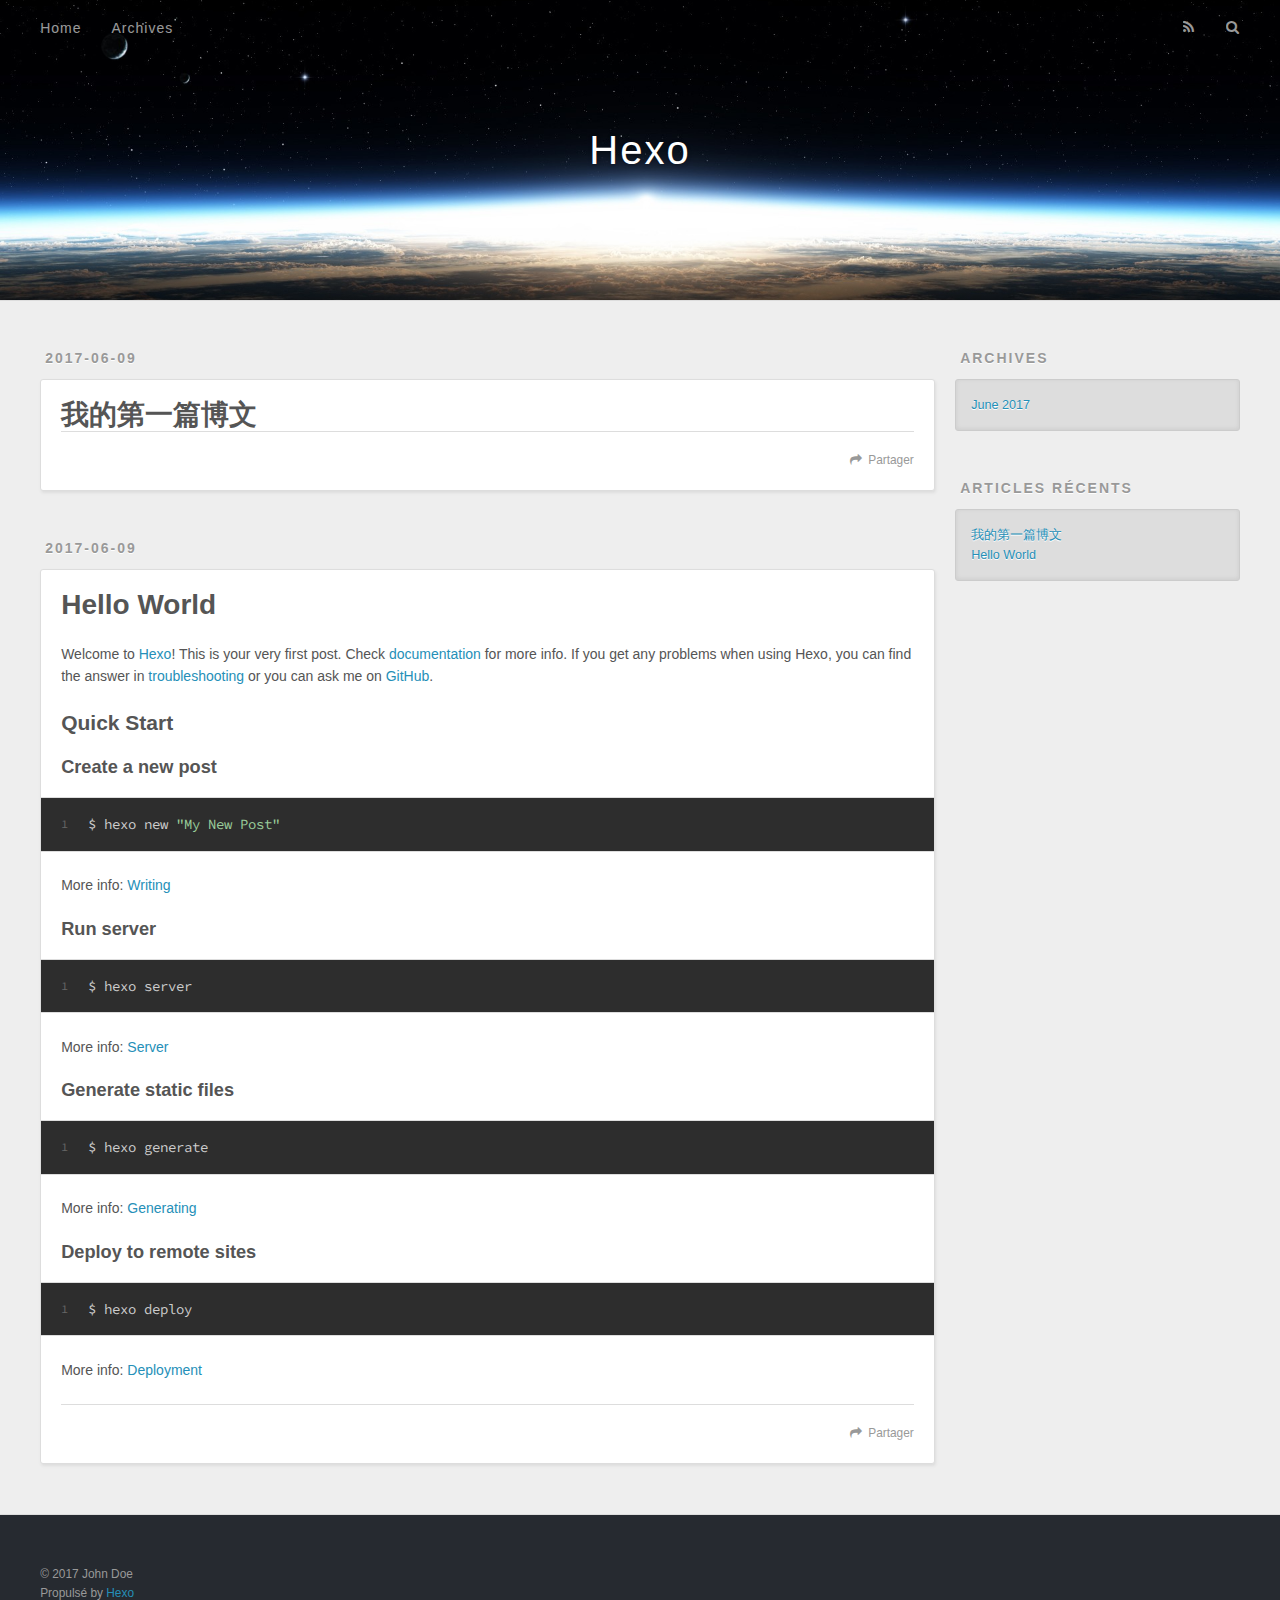
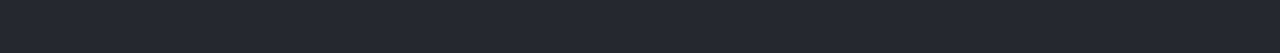
<file: index.html>
<!DOCTYPE html>
<html>
<head>
  <meta charset="utf-8">
  
  <title>Hexo</title>
  <meta name="viewport" content="width=device-width, initial-scale=1, maximum-scale=1">
  <meta property="og:type" content="website">
<meta property="og:title" content="Hexo">
<meta property="og:url" content="http://yoursite.com/index.html">
<meta property="og:site_name" content="Hexo">
<meta name="twitter:card" content="summary">
<meta name="twitter:title" content="Hexo">
  
    <link rel="alternate" href="/atom.xml" title="Hexo" type="application/atom+xml">
  
  
    <link rel="icon" href="/favicon.png">
  
  
    <link href="//fonts.googleapis.com/css?family=Source+Code+Pro" rel="stylesheet" type="text/css">
  
  <link rel="stylesheet" href="/css/style.css">
  

</head>

<body>
  <div id="container">
    <div id="wrap">
      <header id="header">
  <div id="banner"></div>
  <div id="header-outer" class="outer">
    <div id="header-title" class="inner">
      <h1 id="logo-wrap">
        <a href="/" id="logo">Hexo</a>
      </h1>
      
    </div>
    <div id="header-inner" class="inner">
      <nav id="main-nav">
        <a id="main-nav-toggle" class="nav-icon"></a>
        
          <a class="main-nav-link" href="/">Home</a>
        
          <a class="main-nav-link" href="/archives">Archives</a>
        
      </nav>
      <nav id="sub-nav">
        
          <a id="nav-rss-link" class="nav-icon" href="/atom.xml" title="Flux RSS"></a>
        
        <a id="nav-search-btn" class="nav-icon" title="Rechercher"></a>
      </nav>
      <div id="search-form-wrap">
        <form action="//google.com/search" method="get" accept-charset="UTF-8" class="search-form"><input type="search" name="q" class="search-form-input" placeholder="Search"><button type="submit" class="search-form-submit">&#xF002;</button><input type="hidden" name="sitesearch" value="http://yoursite.com"></form>
      </div>
    </div>
  </div>
</header>
      <div class="outer">
        <section id="main">
  
    <article id="post-我的第一篇博文" class="article article-type-post" itemscope itemprop="blogPost">
  <div class="article-meta">
    <a href="/2017/06/09/我的第一篇博文/" class="article-date">
  <time datetime="2017-06-09T06:00:41.000Z" itemprop="datePublished">2017-06-09</time>
</a>
    
  </div>
  <div class="article-inner">
    
    
      <header class="article-header">
        
  
    <h1 itemprop="name">
      <a class="article-title" href="/2017/06/09/我的第一篇博文/">我的第一篇博文</a>
    </h1>
  

      </header>
    
    <div class="article-entry" itemprop="articleBody">
      
        
      
    </div>
    <footer class="article-footer">
      <a data-url="http://yoursite.com/2017/06/09/我的第一篇博文/" data-id="cj3pgcbd90001ncuranbhmmwg" class="article-share-link">Partager</a>
      
      
    </footer>
  </div>
  
</article>


  
    <article id="post-hello-world" class="article article-type-post" itemscope itemprop="blogPost">
  <div class="article-meta">
    <a href="/2017/06/09/hello-world/" class="article-date">
  <time datetime="2017-06-09T05:47:20.164Z" itemprop="datePublished">2017-06-09</time>
</a>
    
  </div>
  <div class="article-inner">
    
    
      <header class="article-header">
        
  
    <h1 itemprop="name">
      <a class="article-title" href="/2017/06/09/hello-world/">Hello World</a>
    </h1>
  

      </header>
    
    <div class="article-entry" itemprop="articleBody">
      
        <p>Welcome to <a href="https://hexo.io/" target="_blank" rel="external">Hexo</a>! This is your very first post. Check <a href="https://hexo.io/docs/" target="_blank" rel="external">documentation</a> for more info. If you get any problems when using Hexo, you can find the answer in <a href="https://hexo.io/docs/troubleshooting.html" target="_blank" rel="external">troubleshooting</a> or you can ask me on <a href="https://github.com/hexojs/hexo/issues" target="_blank" rel="external">GitHub</a>.</p>
<h2 id="Quick-Start"><a href="#Quick-Start" class="headerlink" title="Quick Start"></a>Quick Start</h2><h3 id="Create-a-new-post"><a href="#Create-a-new-post" class="headerlink" title="Create a new post"></a>Create a new post</h3><figure class="highlight bash"><table><tr><td class="gutter"><pre><div class="line">1</div></pre></td><td class="code"><pre><div class="line">$ hexo new <span class="string">"My New Post"</span></div></pre></td></tr></table></figure>
<p>More info: <a href="https://hexo.io/docs/writing.html" target="_blank" rel="external">Writing</a></p>
<h3 id="Run-server"><a href="#Run-server" class="headerlink" title="Run server"></a>Run server</h3><figure class="highlight bash"><table><tr><td class="gutter"><pre><div class="line">1</div></pre></td><td class="code"><pre><div class="line">$ hexo server</div></pre></td></tr></table></figure>
<p>More info: <a href="https://hexo.io/docs/server.html" target="_blank" rel="external">Server</a></p>
<h3 id="Generate-static-files"><a href="#Generate-static-files" class="headerlink" title="Generate static files"></a>Generate static files</h3><figure class="highlight bash"><table><tr><td class="gutter"><pre><div class="line">1</div></pre></td><td class="code"><pre><div class="line">$ hexo generate</div></pre></td></tr></table></figure>
<p>More info: <a href="https://hexo.io/docs/generating.html" target="_blank" rel="external">Generating</a></p>
<h3 id="Deploy-to-remote-sites"><a href="#Deploy-to-remote-sites" class="headerlink" title="Deploy to remote sites"></a>Deploy to remote sites</h3><figure class="highlight bash"><table><tr><td class="gutter"><pre><div class="line">1</div></pre></td><td class="code"><pre><div class="line">$ hexo deploy</div></pre></td></tr></table></figure>
<p>More info: <a href="https://hexo.io/docs/deployment.html" target="_blank" rel="external">Deployment</a></p>

      
    </div>
    <footer class="article-footer">
      <a data-url="http://yoursite.com/2017/06/09/hello-world/" data-id="cj3pgcbd20000ncurp0q8mxza" class="article-share-link">Partager</a>
      
      
    </footer>
  </div>
  
</article>


  

</section>
        
          <aside id="sidebar">
  
    

  
    

  
    
  
    
  <div class="widget-wrap">
    <h3 class="widget-title">Archives</h3>
    <div class="widget">
      <ul class="archive-list"><li class="archive-list-item"><a class="archive-list-link" href="/archives/2017/06/">June 2017</a></li></ul>
    </div>
  </div>


  
    
  <div class="widget-wrap">
    <h3 class="widget-title">Articles récents</h3>
    <div class="widget">
      <ul>
        
          <li>
            <a href="/2017/06/09/我的第一篇博文/">我的第一篇博文</a>
          </li>
        
          <li>
            <a href="/2017/06/09/hello-world/">Hello World</a>
          </li>
        
      </ul>
    </div>
  </div>

  
</aside>
        
      </div>
      <footer id="footer">
  
  <div class="outer">
    <div id="footer-info" class="inner">
      &copy; 2017 John Doe<br>
      Propulsé by <a href="http://hexo.io/" target="_blank">Hexo</a>
    </div>
  </div>
</footer>
    </div>
    <nav id="mobile-nav">
  
    <a href="/" class="mobile-nav-link">Home</a>
  
    <a href="/archives" class="mobile-nav-link">Archives</a>
  
</nav>
    

<script src="//ajax.googleapis.com/ajax/libs/jquery/2.0.3/jquery.min.js"></script>


  <link rel="stylesheet" href="/fancybox/jquery.fancybox.css">
  <script src="/fancybox/jquery.fancybox.pack.js"></script>


<script src="/js/script.js"></script>

  </div>
</body>
</html>
</file>
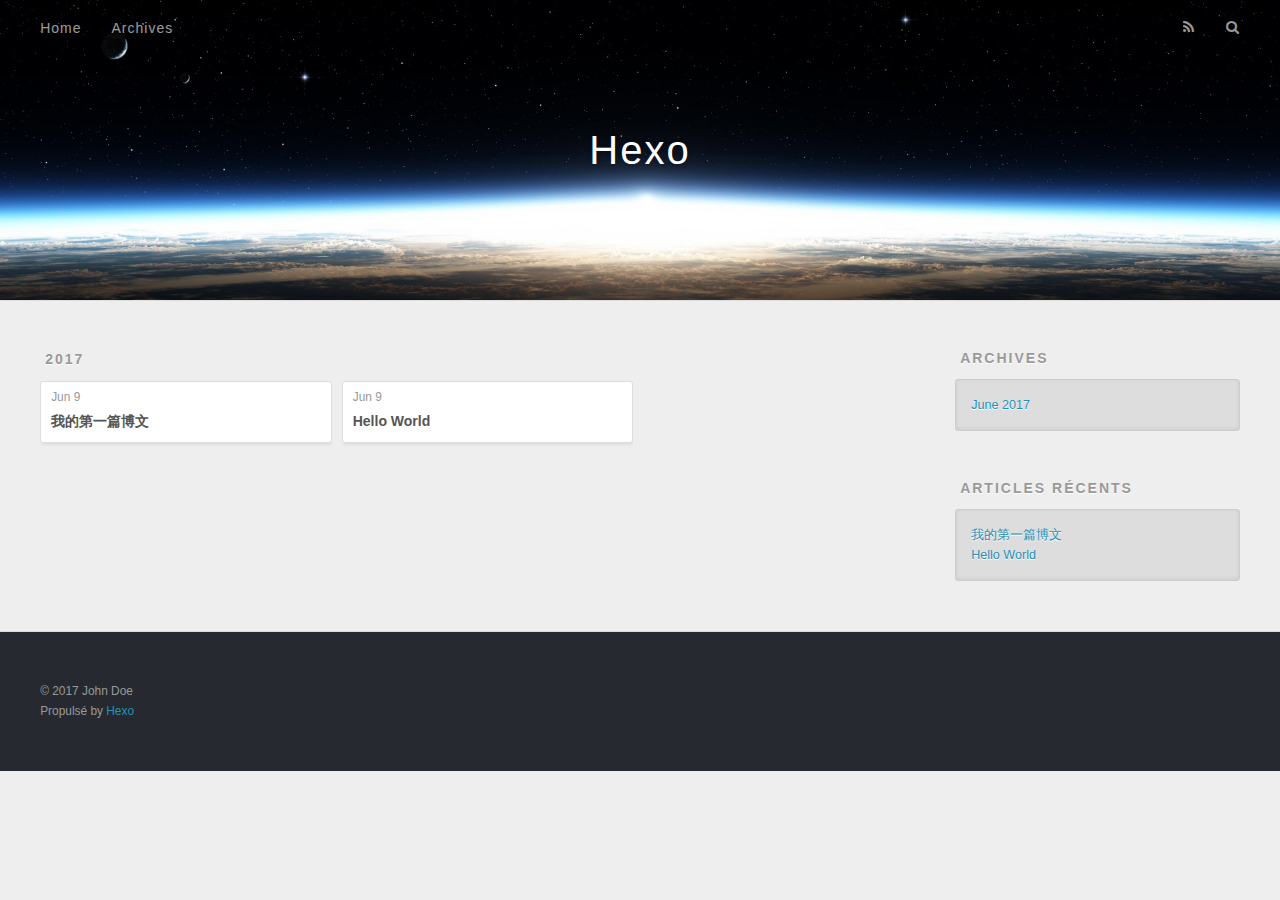
<file: archives/index.html>
<!DOCTYPE html>
<html>
<head>
  <meta charset="utf-8">
  
  <title>Archives | Hexo</title>
  <meta name="viewport" content="width=device-width, initial-scale=1, maximum-scale=1">
  <meta property="og:type" content="website">
<meta property="og:title" content="Hexo">
<meta property="og:url" content="http://yoursite.com/archives/index.html">
<meta property="og:site_name" content="Hexo">
<meta name="twitter:card" content="summary">
<meta name="twitter:title" content="Hexo">
  
    <link rel="alternate" href="/atom.xml" title="Hexo" type="application/atom+xml">
  
  
    <link rel="icon" href="/favicon.png">
  
  
    <link href="//fonts.googleapis.com/css?family=Source+Code+Pro" rel="stylesheet" type="text/css">
  
  <link rel="stylesheet" href="/css/style.css">
  

</head>

<body>
  <div id="container">
    <div id="wrap">
      <header id="header">
  <div id="banner"></div>
  <div id="header-outer" class="outer">
    <div id="header-title" class="inner">
      <h1 id="logo-wrap">
        <a href="/" id="logo">Hexo</a>
      </h1>
      
    </div>
    <div id="header-inner" class="inner">
      <nav id="main-nav">
        <a id="main-nav-toggle" class="nav-icon"></a>
        
          <a class="main-nav-link" href="/">Home</a>
        
          <a class="main-nav-link" href="/archives">Archives</a>
        
      </nav>
      <nav id="sub-nav">
        
          <a id="nav-rss-link" class="nav-icon" href="/atom.xml" title="Flux RSS"></a>
        
        <a id="nav-search-btn" class="nav-icon" title="Rechercher"></a>
      </nav>
      <div id="search-form-wrap">
        <form action="//google.com/search" method="get" accept-charset="UTF-8" class="search-form"><input type="search" name="q" class="search-form-input" placeholder="Search"><button type="submit" class="search-form-submit">&#xF002;</button><input type="hidden" name="sitesearch" value="http://yoursite.com"></form>
      </div>
    </div>
  </div>
</header>
      <div class="outer">
        <section id="main">
  
  
    
    
      
      
      <section class="archives-wrap">
        <div class="archive-year-wrap">
          <a href="/archives/2017" class="archive-year">2017</a>
        </div>
        <div class="archives">
    
    <article class="archive-article archive-type-post">
  <div class="archive-article-inner">
    <header class="archive-article-header">
      <a href="/2017/06/09/我的第一篇博文/" class="archive-article-date">
  <time datetime="2017-06-09T06:00:41.000Z" itemprop="datePublished">Jun 9</time>
</a>
      
  
    <h1 itemprop="name">
      <a class="archive-article-title" href="/2017/06/09/我的第一篇博文/">我的第一篇博文</a>
    </h1>
  

    </header>
  </div>
</article>
  
    
    
    <article class="archive-article archive-type-post">
  <div class="archive-article-inner">
    <header class="archive-article-header">
      <a href="/2017/06/09/hello-world/" class="archive-article-date">
  <time datetime="2017-06-09T05:47:20.164Z" itemprop="datePublished">Jun 9</time>
</a>
      
  
    <h1 itemprop="name">
      <a class="archive-article-title" href="/2017/06/09/hello-world/">Hello World</a>
    </h1>
  

    </header>
  </div>
</article>
  
  
    </div></section>
  

</section>
        
          <aside id="sidebar">
  
    

  
    

  
    
  
    
  <div class="widget-wrap">
    <h3 class="widget-title">Archives</h3>
    <div class="widget">
      <ul class="archive-list"><li class="archive-list-item"><a class="archive-list-link" href="/archives/2017/06/">June 2017</a></li></ul>
    </div>
  </div>


  
    
  <div class="widget-wrap">
    <h3 class="widget-title">Articles récents</h3>
    <div class="widget">
      <ul>
        
          <li>
            <a href="/2017/06/09/我的第一篇博文/">我的第一篇博文</a>
          </li>
        
          <li>
            <a href="/2017/06/09/hello-world/">Hello World</a>
          </li>
        
      </ul>
    </div>
  </div>

  
</aside>
        
      </div>
      <footer id="footer">
  
  <div class="outer">
    <div id="footer-info" class="inner">
      &copy; 2017 John Doe<br>
      Propulsé by <a href="http://hexo.io/" target="_blank">Hexo</a>
    </div>
  </div>
</footer>
    </div>
    <nav id="mobile-nav">
  
    <a href="/" class="mobile-nav-link">Home</a>
  
    <a href="/archives" class="mobile-nav-link">Archives</a>
  
</nav>
    

<script src="//ajax.googleapis.com/ajax/libs/jquery/2.0.3/jquery.min.js"></script>


  <link rel="stylesheet" href="/fancybox/jquery.fancybox.css">
  <script src="/fancybox/jquery.fancybox.pack.js"></script>


<script src="/js/script.js"></script>

  </div>
</body>
</html>
</file>
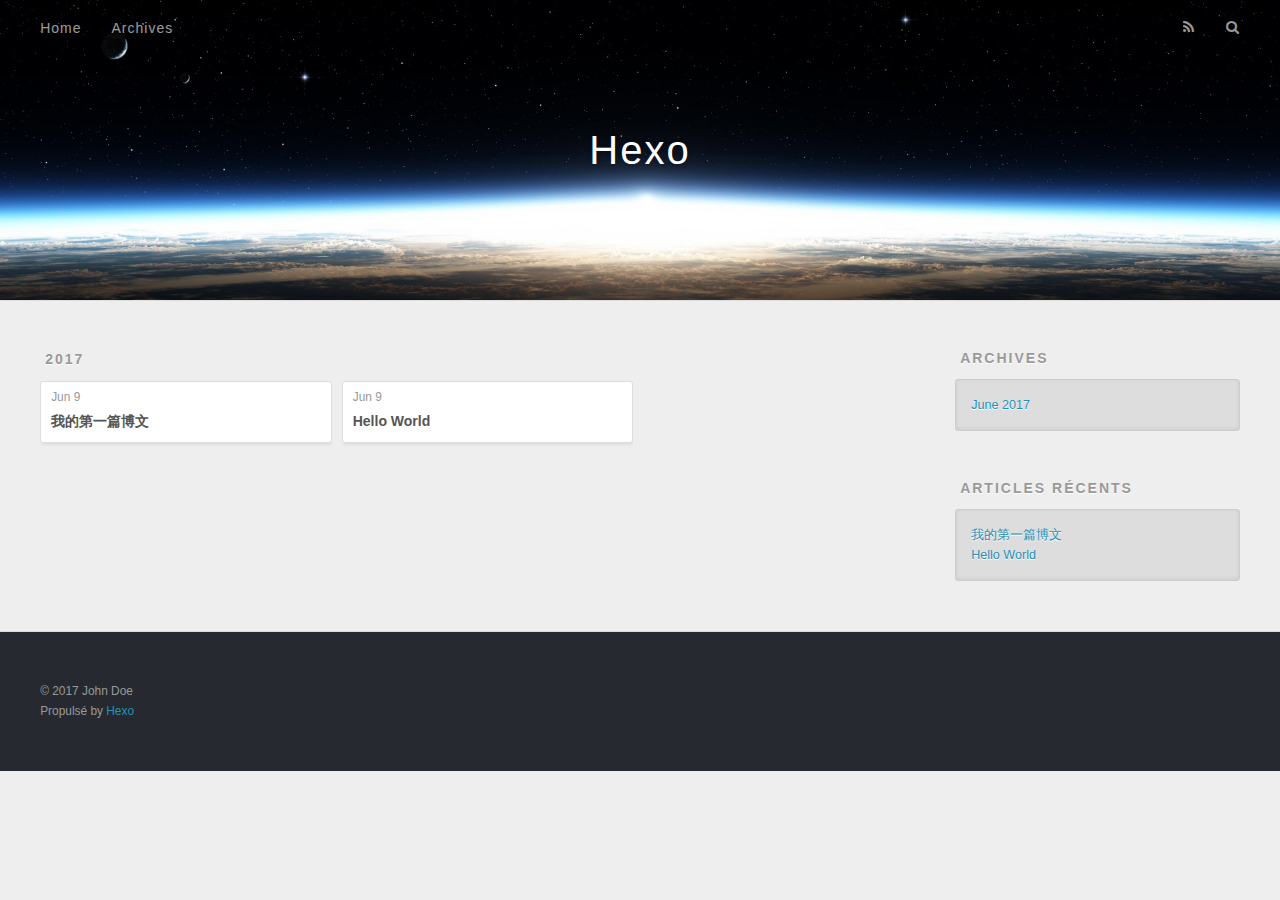
<file: archives/2017/index.html>
<!DOCTYPE html>
<html>
<head>
  <meta charset="utf-8">
  
  <title>Archives: 2017 | Hexo</title>
  <meta name="viewport" content="width=device-width, initial-scale=1, maximum-scale=1">
  <meta property="og:type" content="website">
<meta property="og:title" content="Hexo">
<meta property="og:url" content="http://yoursite.com/archives/2017/index.html">
<meta property="og:site_name" content="Hexo">
<meta name="twitter:card" content="summary">
<meta name="twitter:title" content="Hexo">
  
    <link rel="alternate" href="/atom.xml" title="Hexo" type="application/atom+xml">
  
  
    <link rel="icon" href="/favicon.png">
  
  
    <link href="//fonts.googleapis.com/css?family=Source+Code+Pro" rel="stylesheet" type="text/css">
  
  <link rel="stylesheet" href="/css/style.css">
  

</head>

<body>
  <div id="container">
    <div id="wrap">
      <header id="header">
  <div id="banner"></div>
  <div id="header-outer" class="outer">
    <div id="header-title" class="inner">
      <h1 id="logo-wrap">
        <a href="/" id="logo">Hexo</a>
      </h1>
      
    </div>
    <div id="header-inner" class="inner">
      <nav id="main-nav">
        <a id="main-nav-toggle" class="nav-icon"></a>
        
          <a class="main-nav-link" href="/">Home</a>
        
          <a class="main-nav-link" href="/archives">Archives</a>
        
      </nav>
      <nav id="sub-nav">
        
          <a id="nav-rss-link" class="nav-icon" href="/atom.xml" title="Flux RSS"></a>
        
        <a id="nav-search-btn" class="nav-icon" title="Rechercher"></a>
      </nav>
      <div id="search-form-wrap">
        <form action="//google.com/search" method="get" accept-charset="UTF-8" class="search-form"><input type="search" name="q" class="search-form-input" placeholder="Search"><button type="submit" class="search-form-submit">&#xF002;</button><input type="hidden" name="sitesearch" value="http://yoursite.com"></form>
      </div>
    </div>
  </div>
</header>
      <div class="outer">
        <section id="main">
  
  
    
    
      
      
      <section class="archives-wrap">
        <div class="archive-year-wrap">
          <a href="/archives/2017" class="archive-year">2017</a>
        </div>
        <div class="archives">
    
    <article class="archive-article archive-type-post">
  <div class="archive-article-inner">
    <header class="archive-article-header">
      <a href="/2017/06/09/我的第一篇博文/" class="archive-article-date">
  <time datetime="2017-06-09T06:00:41.000Z" itemprop="datePublished">Jun 9</time>
</a>
      
  
    <h1 itemprop="name">
      <a class="archive-article-title" href="/2017/06/09/我的第一篇博文/">我的第一篇博文</a>
    </h1>
  

    </header>
  </div>
</article>
  
    
    
    <article class="archive-article archive-type-post">
  <div class="archive-article-inner">
    <header class="archive-article-header">
      <a href="/2017/06/09/hello-world/" class="archive-article-date">
  <time datetime="2017-06-09T05:47:20.164Z" itemprop="datePublished">Jun 9</time>
</a>
      
  
    <h1 itemprop="name">
      <a class="archive-article-title" href="/2017/06/09/hello-world/">Hello World</a>
    </h1>
  

    </header>
  </div>
</article>
  
  
    </div></section>
  

</section>
        
          <aside id="sidebar">
  
    

  
    

  
    
  
    
  <div class="widget-wrap">
    <h3 class="widget-title">Archives</h3>
    <div class="widget">
      <ul class="archive-list"><li class="archive-list-item"><a class="archive-list-link" href="/archives/2017/06/">June 2017</a></li></ul>
    </div>
  </div>


  
    
  <div class="widget-wrap">
    <h3 class="widget-title">Articles récents</h3>
    <div class="widget">
      <ul>
        
          <li>
            <a href="/2017/06/09/我的第一篇博文/">我的第一篇博文</a>
          </li>
        
          <li>
            <a href="/2017/06/09/hello-world/">Hello World</a>
          </li>
        
      </ul>
    </div>
  </div>

  
</aside>
        
      </div>
      <footer id="footer">
  
  <div class="outer">
    <div id="footer-info" class="inner">
      &copy; 2017 John Doe<br>
      Propulsé by <a href="http://hexo.io/" target="_blank">Hexo</a>
    </div>
  </div>
</footer>
    </div>
    <nav id="mobile-nav">
  
    <a href="/" class="mobile-nav-link">Home</a>
  
    <a href="/archives" class="mobile-nav-link">Archives</a>
  
</nav>
    

<script src="//ajax.googleapis.com/ajax/libs/jquery/2.0.3/jquery.min.js"></script>


  <link rel="stylesheet" href="/fancybox/jquery.fancybox.css">
  <script src="/fancybox/jquery.fancybox.pack.js"></script>


<script src="/js/script.js"></script>

  </div>
</body>
</html>
</file>
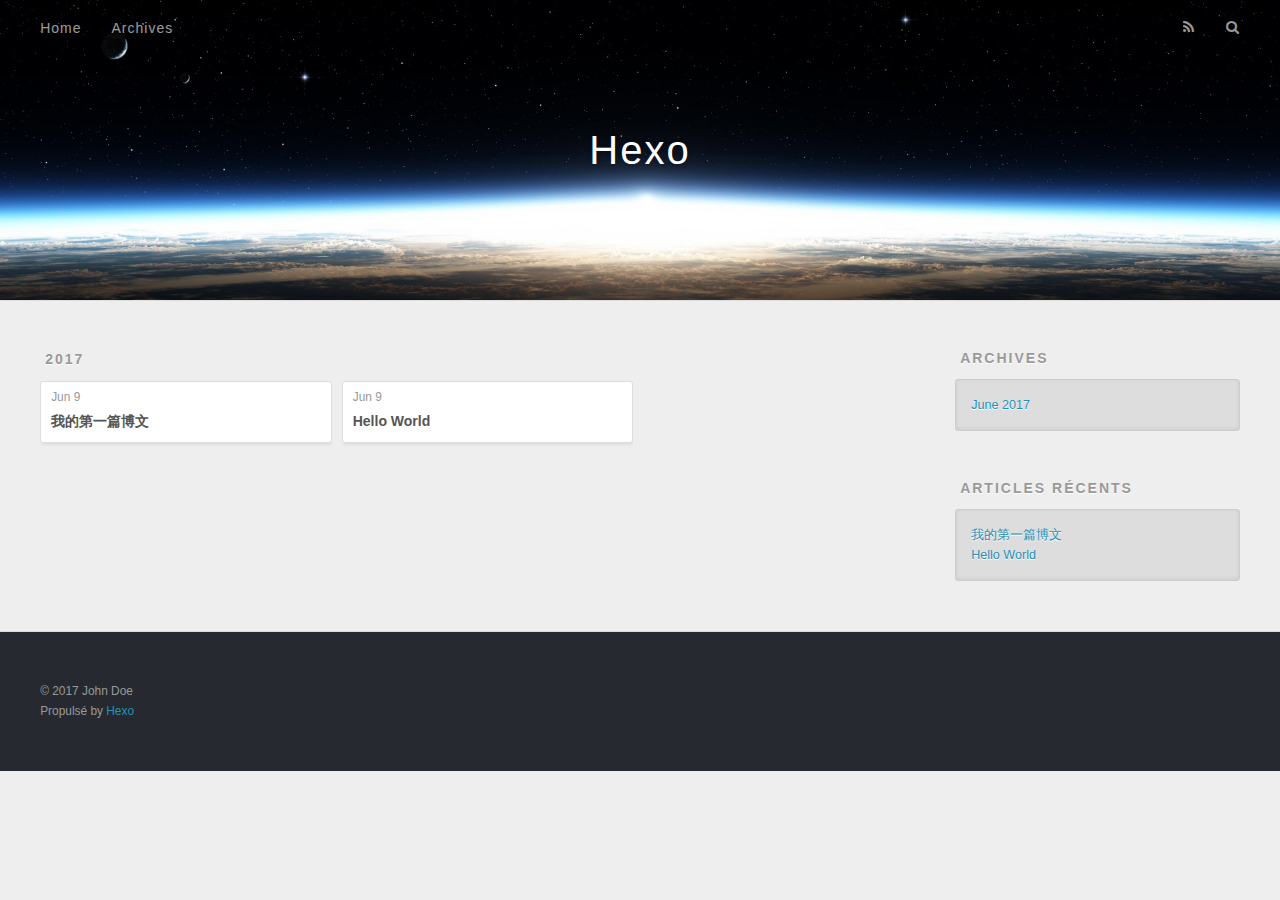
<file: archives/2017/06/index.html>
<!DOCTYPE html>
<html>
<head>
  <meta charset="utf-8">
  
  <title>Archives: 2017/6 | Hexo</title>
  <meta name="viewport" content="width=device-width, initial-scale=1, maximum-scale=1">
  <meta property="og:type" content="website">
<meta property="og:title" content="Hexo">
<meta property="og:url" content="http://yoursite.com/archives/2017/06/index.html">
<meta property="og:site_name" content="Hexo">
<meta name="twitter:card" content="summary">
<meta name="twitter:title" content="Hexo">
  
    <link rel="alternate" href="/atom.xml" title="Hexo" type="application/atom+xml">
  
  
    <link rel="icon" href="/favicon.png">
  
  
    <link href="//fonts.googleapis.com/css?family=Source+Code+Pro" rel="stylesheet" type="text/css">
  
  <link rel="stylesheet" href="/css/style.css">
  

</head>

<body>
  <div id="container">
    <div id="wrap">
      <header id="header">
  <div id="banner"></div>
  <div id="header-outer" class="outer">
    <div id="header-title" class="inner">
      <h1 id="logo-wrap">
        <a href="/" id="logo">Hexo</a>
      </h1>
      
    </div>
    <div id="header-inner" class="inner">
      <nav id="main-nav">
        <a id="main-nav-toggle" class="nav-icon"></a>
        
          <a class="main-nav-link" href="/">Home</a>
        
          <a class="main-nav-link" href="/archives">Archives</a>
        
      </nav>
      <nav id="sub-nav">
        
          <a id="nav-rss-link" class="nav-icon" href="/atom.xml" title="Flux RSS"></a>
        
        <a id="nav-search-btn" class="nav-icon" title="Rechercher"></a>
      </nav>
      <div id="search-form-wrap">
        <form action="//google.com/search" method="get" accept-charset="UTF-8" class="search-form"><input type="search" name="q" class="search-form-input" placeholder="Search"><button type="submit" class="search-form-submit">&#xF002;</button><input type="hidden" name="sitesearch" value="http://yoursite.com"></form>
      </div>
    </div>
  </div>
</header>
      <div class="outer">
        <section id="main">
  
  
    
    
      
      
      <section class="archives-wrap">
        <div class="archive-year-wrap">
          <a href="/archives/2017" class="archive-year">2017</a>
        </div>
        <div class="archives">
    
    <article class="archive-article archive-type-post">
  <div class="archive-article-inner">
    <header class="archive-article-header">
      <a href="/2017/06/09/我的第一篇博文/" class="archive-article-date">
  <time datetime="2017-06-09T06:00:41.000Z" itemprop="datePublished">Jun 9</time>
</a>
      
  
    <h1 itemprop="name">
      <a class="archive-article-title" href="/2017/06/09/我的第一篇博文/">我的第一篇博文</a>
    </h1>
  

    </header>
  </div>
</article>
  
    
    
    <article class="archive-article archive-type-post">
  <div class="archive-article-inner">
    <header class="archive-article-header">
      <a href="/2017/06/09/hello-world/" class="archive-article-date">
  <time datetime="2017-06-09T05:47:20.164Z" itemprop="datePublished">Jun 9</time>
</a>
      
  
    <h1 itemprop="name">
      <a class="archive-article-title" href="/2017/06/09/hello-world/">Hello World</a>
    </h1>
  

    </header>
  </div>
</article>
  
  
    </div></section>
  

</section>
        
          <aside id="sidebar">
  
    

  
    

  
    
  
    
  <div class="widget-wrap">
    <h3 class="widget-title">Archives</h3>
    <div class="widget">
      <ul class="archive-list"><li class="archive-list-item"><a class="archive-list-link" href="/archives/2017/06/">June 2017</a></li></ul>
    </div>
  </div>


  
    
  <div class="widget-wrap">
    <h3 class="widget-title">Articles récents</h3>
    <div class="widget">
      <ul>
        
          <li>
            <a href="/2017/06/09/我的第一篇博文/">我的第一篇博文</a>
          </li>
        
          <li>
            <a href="/2017/06/09/hello-world/">Hello World</a>
          </li>
        
      </ul>
    </div>
  </div>

  
</aside>
        
      </div>
      <footer id="footer">
  
  <div class="outer">
    <div id="footer-info" class="inner">
      &copy; 2017 John Doe<br>
      Propulsé by <a href="http://hexo.io/" target="_blank">Hexo</a>
    </div>
  </div>
</footer>
    </div>
    <nav id="mobile-nav">
  
    <a href="/" class="mobile-nav-link">Home</a>
  
    <a href="/archives" class="mobile-nav-link">Archives</a>
  
</nav>
    

<script src="//ajax.googleapis.com/ajax/libs/jquery/2.0.3/jquery.min.js"></script>


  <link rel="stylesheet" href="/fancybox/jquery.fancybox.css">
  <script src="/fancybox/jquery.fancybox.pack.js"></script>


<script src="/js/script.js"></script>

  </div>
</body>
</html>
</file>
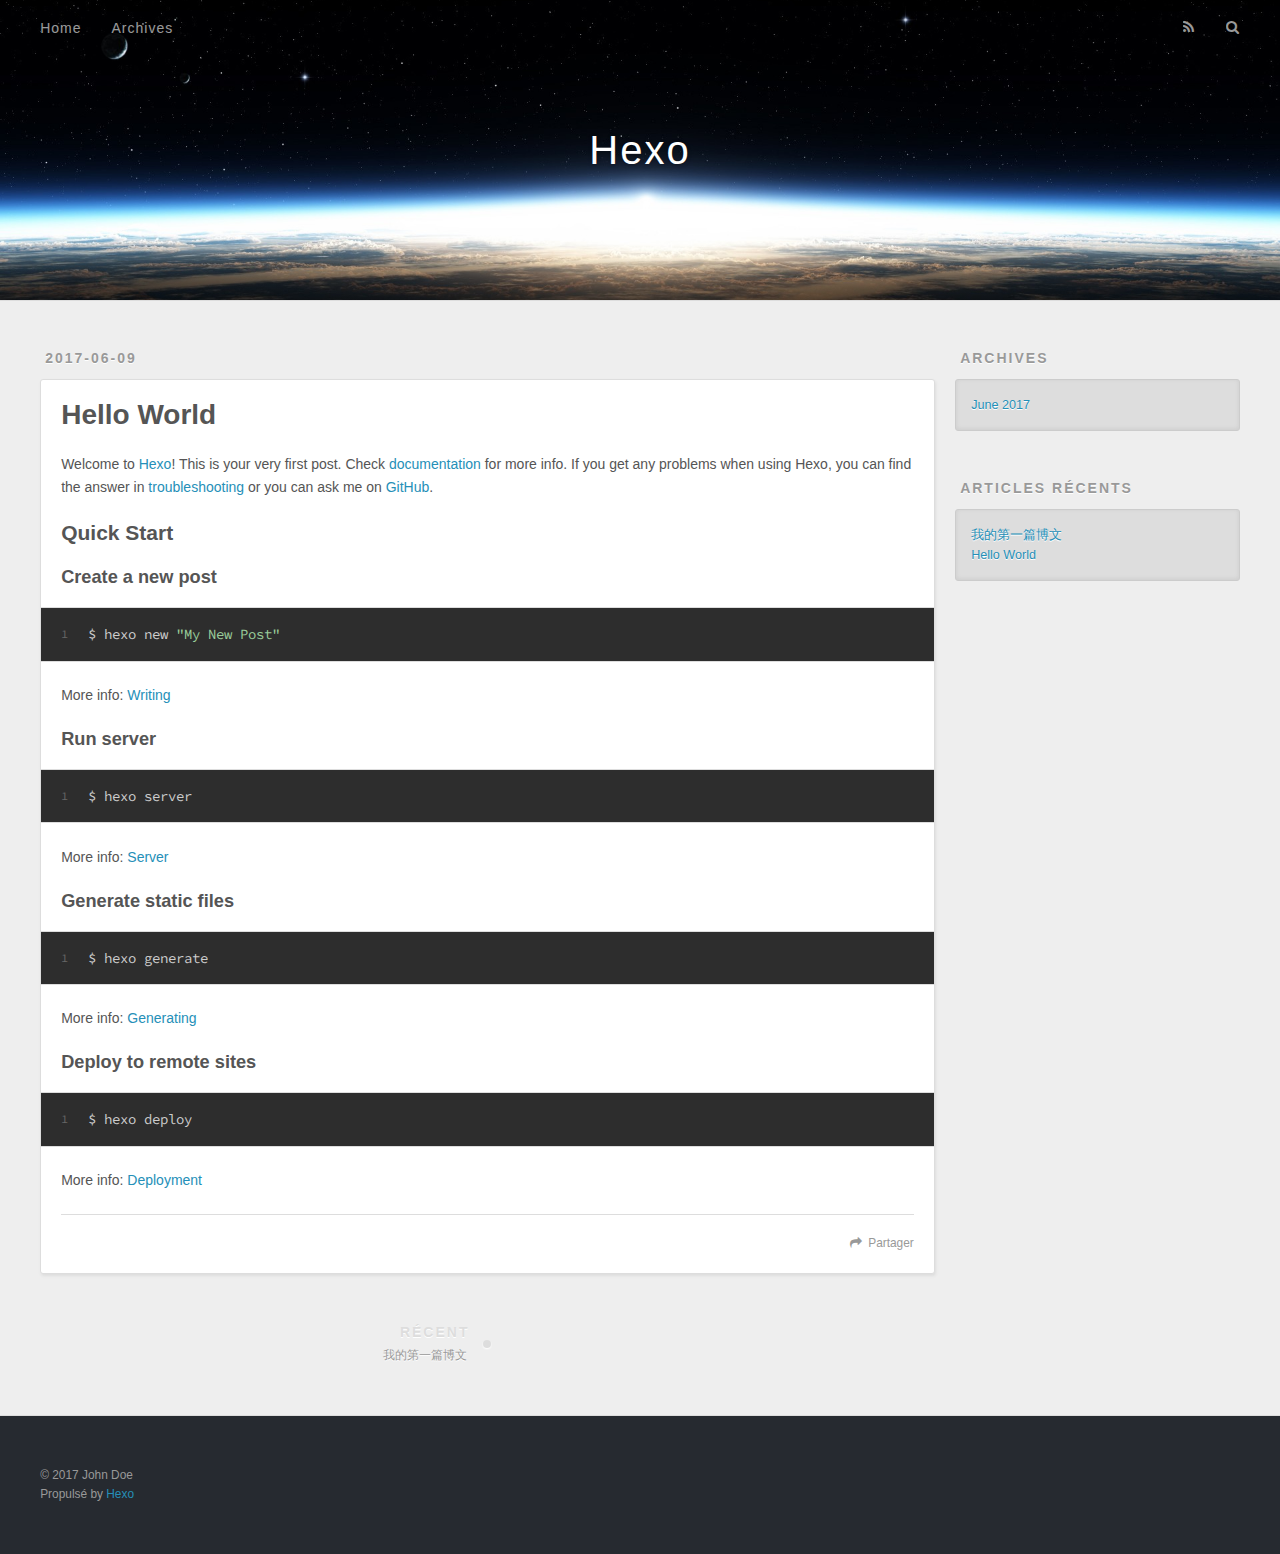
<file: 2017/06/09/hello-world/index.html>
<!DOCTYPE html>
<html>
<head>
  <meta charset="utf-8">
  
  <title>Hello World | Hexo</title>
  <meta name="viewport" content="width=device-width, initial-scale=1, maximum-scale=1">
  <meta name="description" content="Welcome to Hexo! This is your very first post. Check documentation for more info. If you get any problems when using Hexo, you can find the answer in troubleshooting or you can ask me on GitHub. Quick">
<meta property="og:type" content="article">
<meta property="og:title" content="Hello World">
<meta property="og:url" content="http://yoursite.com/2017/06/09/hello-world/index.html">
<meta property="og:site_name" content="Hexo">
<meta property="og:description" content="Welcome to Hexo! This is your very first post. Check documentation for more info. If you get any problems when using Hexo, you can find the answer in troubleshooting or you can ask me on GitHub. Quick">
<meta property="og:updated_time" content="2017-06-09T05:47:20.164Z">
<meta name="twitter:card" content="summary">
<meta name="twitter:title" content="Hello World">
<meta name="twitter:description" content="Welcome to Hexo! This is your very first post. Check documentation for more info. If you get any problems when using Hexo, you can find the answer in troubleshooting or you can ask me on GitHub. Quick">
  
    <link rel="alternate" href="/atom.xml" title="Hexo" type="application/atom+xml">
  
  
    <link rel="icon" href="/favicon.png">
  
  
    <link href="//fonts.googleapis.com/css?family=Source+Code+Pro" rel="stylesheet" type="text/css">
  
  <link rel="stylesheet" href="/css/style.css">
  

</head>

<body>
  <div id="container">
    <div id="wrap">
      <header id="header">
  <div id="banner"></div>
  <div id="header-outer" class="outer">
    <div id="header-title" class="inner">
      <h1 id="logo-wrap">
        <a href="/" id="logo">Hexo</a>
      </h1>
      
    </div>
    <div id="header-inner" class="inner">
      <nav id="main-nav">
        <a id="main-nav-toggle" class="nav-icon"></a>
        
          <a class="main-nav-link" href="/">Home</a>
        
          <a class="main-nav-link" href="/archives">Archives</a>
        
      </nav>
      <nav id="sub-nav">
        
          <a id="nav-rss-link" class="nav-icon" href="/atom.xml" title="Flux RSS"></a>
        
        <a id="nav-search-btn" class="nav-icon" title="Rechercher"></a>
      </nav>
      <div id="search-form-wrap">
        <form action="//google.com/search" method="get" accept-charset="UTF-8" class="search-form"><input type="search" name="q" class="search-form-input" placeholder="Search"><button type="submit" class="search-form-submit">&#xF002;</button><input type="hidden" name="sitesearch" value="http://yoursite.com"></form>
      </div>
    </div>
  </div>
</header>
      <div class="outer">
        <section id="main"><article id="post-hello-world" class="article article-type-post" itemscope itemprop="blogPost">
  <div class="article-meta">
    <a href="/2017/06/09/hello-world/" class="article-date">
  <time datetime="2017-06-09T05:47:20.164Z" itemprop="datePublished">2017-06-09</time>
</a>
    
  </div>
  <div class="article-inner">
    
    
      <header class="article-header">
        
  
    <h1 class="article-title" itemprop="name">
      Hello World
    </h1>
  

      </header>
    
    <div class="article-entry" itemprop="articleBody">
      
        <p>Welcome to <a href="https://hexo.io/" target="_blank" rel="external">Hexo</a>! This is your very first post. Check <a href="https://hexo.io/docs/" target="_blank" rel="external">documentation</a> for more info. If you get any problems when using Hexo, you can find the answer in <a href="https://hexo.io/docs/troubleshooting.html" target="_blank" rel="external">troubleshooting</a> or you can ask me on <a href="https://github.com/hexojs/hexo/issues" target="_blank" rel="external">GitHub</a>.</p>
<h2 id="Quick-Start"><a href="#Quick-Start" class="headerlink" title="Quick Start"></a>Quick Start</h2><h3 id="Create-a-new-post"><a href="#Create-a-new-post" class="headerlink" title="Create a new post"></a>Create a new post</h3><figure class="highlight bash"><table><tr><td class="gutter"><pre><div class="line">1</div></pre></td><td class="code"><pre><div class="line">$ hexo new <span class="string">"My New Post"</span></div></pre></td></tr></table></figure>
<p>More info: <a href="https://hexo.io/docs/writing.html" target="_blank" rel="external">Writing</a></p>
<h3 id="Run-server"><a href="#Run-server" class="headerlink" title="Run server"></a>Run server</h3><figure class="highlight bash"><table><tr><td class="gutter"><pre><div class="line">1</div></pre></td><td class="code"><pre><div class="line">$ hexo server</div></pre></td></tr></table></figure>
<p>More info: <a href="https://hexo.io/docs/server.html" target="_blank" rel="external">Server</a></p>
<h3 id="Generate-static-files"><a href="#Generate-static-files" class="headerlink" title="Generate static files"></a>Generate static files</h3><figure class="highlight bash"><table><tr><td class="gutter"><pre><div class="line">1</div></pre></td><td class="code"><pre><div class="line">$ hexo generate</div></pre></td></tr></table></figure>
<p>More info: <a href="https://hexo.io/docs/generating.html" target="_blank" rel="external">Generating</a></p>
<h3 id="Deploy-to-remote-sites"><a href="#Deploy-to-remote-sites" class="headerlink" title="Deploy to remote sites"></a>Deploy to remote sites</h3><figure class="highlight bash"><table><tr><td class="gutter"><pre><div class="line">1</div></pre></td><td class="code"><pre><div class="line">$ hexo deploy</div></pre></td></tr></table></figure>
<p>More info: <a href="https://hexo.io/docs/deployment.html" target="_blank" rel="external">Deployment</a></p>

      
    </div>
    <footer class="article-footer">
      <a data-url="http://yoursite.com/2017/06/09/hello-world/" data-id="cj3pgcbd20000ncurp0q8mxza" class="article-share-link">Partager</a>
      
      
    </footer>
  </div>
  
    
<nav id="article-nav">
  
    <a href="/2017/06/09/我的第一篇博文/" id="article-nav-newer" class="article-nav-link-wrap">
      <strong class="article-nav-caption">Récent</strong>
      <div class="article-nav-title">
        
          我的第一篇博文
        
      </div>
    </a>
  
  
</nav>

  
</article>

</section>
        
          <aside id="sidebar">
  
    

  
    

  
    
  
    
  <div class="widget-wrap">
    <h3 class="widget-title">Archives</h3>
    <div class="widget">
      <ul class="archive-list"><li class="archive-list-item"><a class="archive-list-link" href="/archives/2017/06/">June 2017</a></li></ul>
    </div>
  </div>


  
    
  <div class="widget-wrap">
    <h3 class="widget-title">Articles récents</h3>
    <div class="widget">
      <ul>
        
          <li>
            <a href="/2017/06/09/我的第一篇博文/">我的第一篇博文</a>
          </li>
        
          <li>
            <a href="/2017/06/09/hello-world/">Hello World</a>
          </li>
        
      </ul>
    </div>
  </div>

  
</aside>
        
      </div>
      <footer id="footer">
  
  <div class="outer">
    <div id="footer-info" class="inner">
      &copy; 2017 John Doe<br>
      Propulsé by <a href="http://hexo.io/" target="_blank">Hexo</a>
    </div>
  </div>
</footer>
    </div>
    <nav id="mobile-nav">
  
    <a href="/" class="mobile-nav-link">Home</a>
  
    <a href="/archives" class="mobile-nav-link">Archives</a>
  
</nav>
    

<script src="//ajax.googleapis.com/ajax/libs/jquery/2.0.3/jquery.min.js"></script>


  <link rel="stylesheet" href="/fancybox/jquery.fancybox.css">
  <script src="/fancybox/jquery.fancybox.pack.js"></script>


<script src="/js/script.js"></script>

  </div>
</body>
</html>
</file>
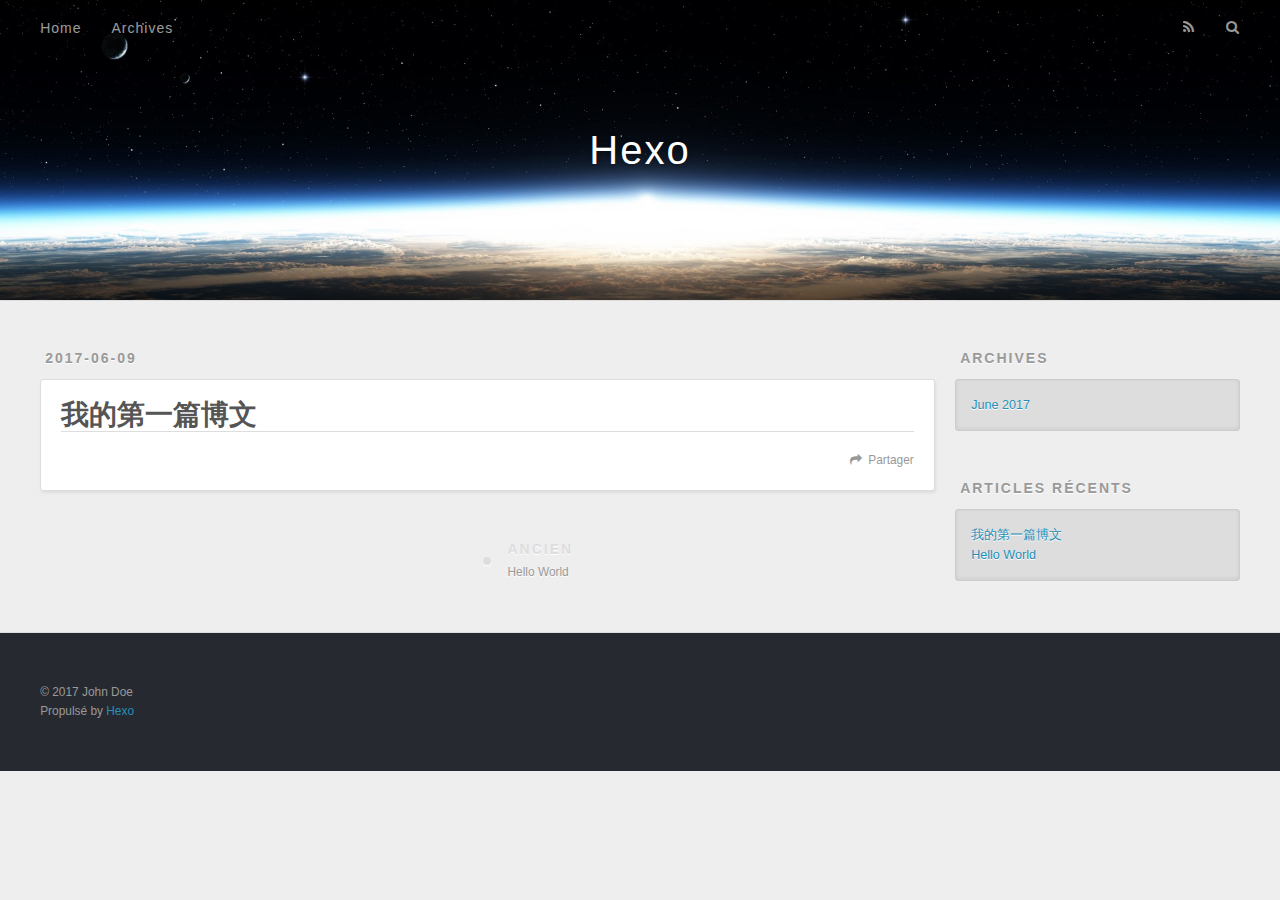
<file: 2017/06/09/我的第一篇博文/index.html>
<!DOCTYPE html>
<html>
<head>
  <meta charset="utf-8">
  
  <title>我的第一篇博文 | Hexo</title>
  <meta name="viewport" content="width=device-width, initial-scale=1, maximum-scale=1">
  <meta property="og:type" content="article">
<meta property="og:title" content="我的第一篇博文">
<meta property="og:url" content="http://yoursite.com/2017/06/09/我的第一篇博文/index.html">
<meta property="og:site_name" content="Hexo">
<meta property="og:updated_time" content="2017-06-09T06:00:41.645Z">
<meta name="twitter:card" content="summary">
<meta name="twitter:title" content="我的第一篇博文">
  
    <link rel="alternate" href="/atom.xml" title="Hexo" type="application/atom+xml">
  
  
    <link rel="icon" href="/favicon.png">
  
  
    <link href="//fonts.googleapis.com/css?family=Source+Code+Pro" rel="stylesheet" type="text/css">
  
  <link rel="stylesheet" href="/css/style.css">
  

</head>

<body>
  <div id="container">
    <div id="wrap">
      <header id="header">
  <div id="banner"></div>
  <div id="header-outer" class="outer">
    <div id="header-title" class="inner">
      <h1 id="logo-wrap">
        <a href="/" id="logo">Hexo</a>
      </h1>
      
    </div>
    <div id="header-inner" class="inner">
      <nav id="main-nav">
        <a id="main-nav-toggle" class="nav-icon"></a>
        
          <a class="main-nav-link" href="/">Home</a>
        
          <a class="main-nav-link" href="/archives">Archives</a>
        
      </nav>
      <nav id="sub-nav">
        
          <a id="nav-rss-link" class="nav-icon" href="/atom.xml" title="Flux RSS"></a>
        
        <a id="nav-search-btn" class="nav-icon" title="Rechercher"></a>
      </nav>
      <div id="search-form-wrap">
        <form action="//google.com/search" method="get" accept-charset="UTF-8" class="search-form"><input type="search" name="q" class="search-form-input" placeholder="Search"><button type="submit" class="search-form-submit">&#xF002;</button><input type="hidden" name="sitesearch" value="http://yoursite.com"></form>
      </div>
    </div>
  </div>
</header>
      <div class="outer">
        <section id="main"><article id="post-我的第一篇博文" class="article article-type-post" itemscope itemprop="blogPost">
  <div class="article-meta">
    <a href="/2017/06/09/我的第一篇博文/" class="article-date">
  <time datetime="2017-06-09T06:00:41.000Z" itemprop="datePublished">2017-06-09</time>
</a>
    
  </div>
  <div class="article-inner">
    
    
      <header class="article-header">
        
  
    <h1 class="article-title" itemprop="name">
      我的第一篇博文
    </h1>
  

      </header>
    
    <div class="article-entry" itemprop="articleBody">
      
        
      
    </div>
    <footer class="article-footer">
      <a data-url="http://yoursite.com/2017/06/09/我的第一篇博文/" data-id="cj3pgcbd90001ncuranbhmmwg" class="article-share-link">Partager</a>
      
      
    </footer>
  </div>
  
    
<nav id="article-nav">
  
  
    <a href="/2017/06/09/hello-world/" id="article-nav-older" class="article-nav-link-wrap">
      <strong class="article-nav-caption">Ancien</strong>
      <div class="article-nav-title">Hello World</div>
    </a>
  
</nav>

  
</article>

</section>
        
          <aside id="sidebar">
  
    

  
    

  
    
  
    
  <div class="widget-wrap">
    <h3 class="widget-title">Archives</h3>
    <div class="widget">
      <ul class="archive-list"><li class="archive-list-item"><a class="archive-list-link" href="/archives/2017/06/">June 2017</a></li></ul>
    </div>
  </div>


  
    
  <div class="widget-wrap">
    <h3 class="widget-title">Articles récents</h3>
    <div class="widget">
      <ul>
        
          <li>
            <a href="/2017/06/09/我的第一篇博文/">我的第一篇博文</a>
          </li>
        
          <li>
            <a href="/2017/06/09/hello-world/">Hello World</a>
          </li>
        
      </ul>
    </div>
  </div>

  
</aside>
        
      </div>
      <footer id="footer">
  
  <div class="outer">
    <div id="footer-info" class="inner">
      &copy; 2017 John Doe<br>
      Propulsé by <a href="http://hexo.io/" target="_blank">Hexo</a>
    </div>
  </div>
</footer>
    </div>
    <nav id="mobile-nav">
  
    <a href="/" class="mobile-nav-link">Home</a>
  
    <a href="/archives" class="mobile-nav-link">Archives</a>
  
</nav>
    

<script src="//ajax.googleapis.com/ajax/libs/jquery/2.0.3/jquery.min.js"></script>


  <link rel="stylesheet" href="/fancybox/jquery.fancybox.css">
  <script src="/fancybox/jquery.fancybox.pack.js"></script>


<script src="/js/script.js"></script>

  </div>
</body>
</html>
</file>
<file: css/style.css>
body {
  width: 100%;
}
body:before,
body:after {
  content: "";
  display: table;
}
body:after {
  clear: both;
}
html,
body,
div,
span,
applet,
object,
iframe,
h1,
h2,
h3,
h4,
h5,
h6,
p,
blockquote,
pre,
a,
abbr,
acronym,
address,
big,
cite,
code,
del,
dfn,
em,
img,
ins,
kbd,
q,
s,
samp,
small,
strike,
strong,
sub,
sup,
tt,
var,
dl,
dt,
dd,
ol,
ul,
li,
fieldset,
form,
label,
legend,
table,
caption,
tbody,
tfoot,
thead,
tr,
th,
td {
  margin: 0;
  padding: 0;
  border: 0;
  outline: 0;
  font-weight: inherit;
  font-style: inherit;
  font-family: inherit;
  font-size: 100%;
  vertical-align: baseline;
}
body {
  line-height: 1;
  color: #000;
  background: #fff;
}
ol,
ul {
  list-style: none;
}
table {
  border-collapse: separate;
  border-spacing: 0;
  vertical-align: middle;
}
caption,
th,
td {
  text-align: left;
  font-weight: normal;
  vertical-align: middle;
}
a img {
  border: none;
}
input,
button {
  margin: 0;
  padding: 0;
}
input::-moz-focus-inner,
button::-moz-focus-inner {
  border: 0;
  padding: 0;
}
@font-face {
  font-family: FontAwesome;
  font-style: normal;
  font-weight: normal;
  src: url("fonts/fontawesome-webfont.eot?v=#4.0.3");
  src: url("fonts/fontawesome-webfont.eot?#iefix&v=#4.0.3") format("embedded-opentype"), url("fonts/fontawesome-webfont.woff?v=#4.0.3") format("woff"), url("fonts/fontawesome-webfont.ttf?v=#4.0.3") format("truetype"), url("fonts/fontawesome-webfont.svg#fontawesomeregular?v=#4.0.3") format("svg");
}
html,
body,
#container {
  height: 100%;
}
body {
  background: #eee;
  font: 14px "Helvetica Neue", Helvetica, Arial, sans-serif;
  -webkit-text-size-adjust: 100%;
}
.outer {
  max-width: 1220px;
  margin: 0 auto;
  padding: 0 20px;
}
.outer:before,
.outer:after {
  content: "";
  display: table;
}
.outer:after {
  clear: both;
}
.inner {
  display: inline;
  float: left;
  width: 98.33333333333333%;
  margin: 0 0.833333333333333%;
}
.left,
.alignleft {
  float: left;
}
.right,
.alignright {
  float: right;
}
.clear {
  clear: both;
}
#container {
  position: relative;
}
.mobile-nav-on {
  overflow: hidden;
}
#wrap {
  height: 100%;
  width: 100%;
  position: absolute;
  top: 0;
  left: 0;
  -webkit-transition: 0.2s ease-out;
  -moz-transition: 0.2s ease-out;
  -ms-transition: 0.2s ease-out;
  transition: 0.2s ease-out;
  z-index: 1;
  background: #eee;
}
.mobile-nav-on #wrap {
  left: 280px;
}
@media screen and (min-width: 768px) {
  #main {
    display: inline;
    float: left;
    width: 73.33333333333333%;
    margin: 0 0.833333333333333%;
  }
}
.article-date,
.article-category-link,
.archive-year,
.widget-title {
  text-decoration: none;
  text-transform: uppercase;
  letter-spacing: 2px;
  color: #999;
  margin-bottom: 1em;
  margin-left: 5px;
  line-height: 1em;
  text-shadow: 0 1px #fff;
  font-weight: bold;
}
.article-inner,
.archive-article-inner {
  background: #fff;
  -webkit-box-shadow: 1px 2px 3px #ddd;
  box-shadow: 1px 2px 3px #ddd;
  border: 1px solid #ddd;
  border-radius: 3px;
}
.article-entry h1,
.widget h1 {
  font-size: 2em;
}
.article-entry h2,
.widget h2 {
  font-size: 1.5em;
}
.article-entry h3,
.widget h3 {
  font-size: 1.3em;
}
.article-entry h4,
.widget h4 {
  font-size: 1.2em;
}
.article-entry h5,
.widget h5 {
  font-size: 1em;
}
.article-entry h6,
.widget h6 {
  font-size: 1em;
  color: #999;
}
.article-entry hr,
.widget hr {
  border: 1px dashed #ddd;
}
.article-entry strong,
.widget strong {
  font-weight: bold;
}
.article-entry em,
.widget em,
.article-entry cite,
.widget cite {
  font-style: italic;
}
.article-entry sup,
.widget sup,
.article-entry sub,
.widget sub {
  font-size: 0.75em;
  line-height: 0;
  position: relative;
  vertical-align: baseline;
}
.article-entry sup,
.widget sup {
  top: -0.5em;
}
.article-entry sub,
.widget sub {
  bottom: -0.2em;
}
.article-entry small,
.widget small {
  font-size: 0.85em;
}
.article-entry acronym,
.widget acronym,
.article-entry abbr,
.widget abbr {
  border-bottom: 1px dotted;
}
.article-entry ul,
.widget ul,
.article-entry ol,
.widget ol,
.article-entry dl,
.widget dl {
  margin: 0 20px;
  line-height: 1.6em;
}
.article-entry ul ul,
.widget ul ul,
.article-entry ol ul,
.widget ol ul,
.article-entry ul ol,
.widget ul ol,
.article-entry ol ol,
.widget ol ol {
  margin-top: 0;
  margin-bottom: 0;
}
.article-entry ul,
.widget ul {
  list-style: disc;
}
.article-entry ol,
.widget ol {
  list-style: decimal;
}
.article-entry dt,
.widget dt {
  font-weight: bold;
}
#header {
  height: 300px;
  position: relative;
  border-bottom: 1px solid #ddd;
}
#header:before,
#header:after {
  content: "";
  position: absolute;
  left: 0;
  right: 0;
  height: 40px;
}
#header:before {
  top: 0;
  background: -webkit-linear-gradient(rgba(0,0,0,0.2), transparent);
  background: -moz-linear-gradient(rgba(0,0,0,0.2), transparent);
  background: -ms-linear-gradient(rgba(0,0,0,0.2), transparent);
  background: linear-gradient(rgba(0,0,0,0.2), transparent);
}
#header:after {
  bottom: 0;
  background: -webkit-linear-gradient(transparent, rgba(0,0,0,0.2));
  background: -moz-linear-gradient(transparent, rgba(0,0,0,0.2));
  background: -ms-linear-gradient(transparent, rgba(0,0,0,0.2));
  background: linear-gradient(transparent, rgba(0,0,0,0.2));
}
#header-outer {
  height: 100%;
  position: relative;
}
#header-inner {
  position: relative;
  overflow: hidden;
}
#banner {
  position: absolute;
  top: 0;
  left: 0;
  width: 100%;
  height: 100%;
  background: url("images/banner.jpg") center #000;
  -webkit-background-size: cover;
  -moz-background-size: cover;
  background-size: cover;
  z-index: -1;
}
#header-title {
  text-align: center;
  height: 40px;
  position: absolute;
  top: 50%;
  left: 0;
  margin-top: -20px;
}
#logo,
#subtitle {
  text-decoration: none;
  color: #fff;
  font-weight: 300;
  text-shadow: 0 1px 4px rgba(0,0,0,0.3);
}
#logo {
  font-size: 40px;
  line-height: 40px;
  letter-spacing: 2px;
}
#subtitle {
  font-size: 16px;
  line-height: 16px;
  letter-spacing: 1px;
}
#subtitle-wrap {
  margin-top: 16px;
}
#main-nav {
  float: left;
  margin-left: -15px;
}
.nav-icon,
.main-nav-link {
  float: left;
  color: #fff;
  opacity: 0.6;
  text-decoration: none;
  text-shadow: 0 1px rgba(0,0,0,0.2);
  -webkit-transition: opacity 0.2s;
  -moz-transition: opacity 0.2s;
  -ms-transition: opacity 0.2s;
  transition: opacity 0.2s;
  display: block;
  padding: 20px 15px;
}
.nav-icon:hover,
.main-nav-link:hover {
  opacity: 1;
}
.nav-icon {
  font-family: FontAwesome;
  text-align: center;
  font-size: 14px;
  width: 14px;
  height: 14px;
  padding: 20px 15px;
  position: relative;
  cursor: pointer;
}
.main-nav-link {
  font-weight: 300;
  letter-spacing: 1px;
}
@media screen and (max-width: 479px) {
  .main-nav-link {
    display: none;
  }
}
#main-nav-toggle {
  display: none;
}
#main-nav-toggle:before {
  content: "\f0c9";
}
@media screen and (max-width: 479px) {
  #main-nav-toggle {
    display: block;
  }
}
#sub-nav {
  float: right;
  margin-right: -15px;
}
#nav-rss-link:before {
  content: "\f09e";
}
#nav-search-btn:before {
  content: "\f002";
}
#search-form-wrap {
  position: absolute;
  top: 15px;
  width: 150px;
  height: 30px;
  right: -150px;
  opacity: 0;
  -webkit-transition: 0.2s ease-out;
  -moz-transition: 0.2s ease-out;
  -ms-transition: 0.2s ease-out;
  transition: 0.2s ease-out;
}
#search-form-wrap.on {
  opacity: 1;
  right: 0;
}
@media screen and (max-width: 479px) {
  #search-form-wrap {
    width: 100%;
    right: -100%;
  }
}
.search-form {
  position: absolute;
  top: 0;
  left: 0;
  right: 0;
  background: #fff;
  padding: 5px 15px;
  border-radius: 15px;
  -webkit-box-shadow: 0 0 10px rgba(0,0,0,0.3);
  box-shadow: 0 0 10px rgba(0,0,0,0.3);
}
.search-form-input {
  border: none;
  background: none;
  color: #555;
  width: 100%;
  font: 13px "Helvetica Neue", Helvetica, Arial, sans-serif;
  outline: none;
}
.search-form-input::-webkit-search-results-decoration,
.search-form-input::-webkit-search-cancel-button {
  -webkit-appearance: none;
}
.search-form-submit {
  position: absolute;
  top: 50%;
  right: 10px;
  margin-top: -7px;
  font: 13px FontAwesome;
  border: none;
  background: none;
  color: #bbb;
  cursor: pointer;
}
.search-form-submit:hover,
.search-form-submit:focus {
  color: #777;
}
.article {
  margin: 50px 0;
}
.article-inner {
  overflow: hidden;
}
.article-meta:before,
.article-meta:after {
  content: "";
  display: table;
}
.article-meta:after {
  clear: both;
}
.article-date {
  float: left;
}
.article-category {
  float: left;
  line-height: 1em;
  color: #ccc;
  text-shadow: 0 1px #fff;
  margin-left: 8px;
}
.article-category:before {
  content: "\2022";
}
.article-category-link {
  margin: 0 12px 1em;
}
.article-header {
  padding: 20px 20px 0;
}
.article-title {
  text-decoration: none;
  font-size: 2em;
  font-weight: bold;
  color: #555;
  line-height: 1.1em;
  -webkit-transition: color 0.2s;
  -moz-transition: color 0.2s;
  -ms-transition: color 0.2s;
  transition: color 0.2s;
}
a.article-title:hover {
  color: #258fb8;
}
.article-entry {
  color: #555;
  padding: 0 20px;
}
.article-entry:before,
.article-entry:after {
  content: "";
  display: table;
}
.article-entry:after {
  clear: both;
}
.article-entry p,
.article-entry table {
  line-height: 1.6em;
  margin: 1.6em 0;
}
.article-entry h1,
.article-entry h2,
.article-entry h3,
.article-entry h4,
.article-entry h5,
.article-entry h6 {
  font-weight: bold;
}
.article-entry h1,
.article-entry h2,
.article-entry h3,
.article-entry h4,
.article-entry h5,
.article-entry h6 {
  line-height: 1.1em;
  margin: 1.1em 0;
}
.article-entry a {
  color: #258fb8;
  text-decoration: none;
}
.article-entry a:hover {
  text-decoration: underline;
}
.article-entry ul,
.article-entry ol,
.article-entry dl {
  margin-top: 1.6em;
  margin-bottom: 1.6em;
}
.article-entry img,
.article-entry video {
  max-width: 100%;
  height: auto;
  display: block;
  margin: auto;
}
.article-entry iframe {
  border: none;
}
.article-entry table {
  width: 100%;
  border-collapse: collapse;
  border-spacing: 0;
}
.article-entry th {
  font-weight: bold;
  border-bottom: 3px solid #ddd;
  padding-bottom: 0.5em;
}
.article-entry td {
  border-bottom: 1px solid #ddd;
  padding: 10px 0;
}
.article-entry blockquote {
  font-family: Georgia, "Times New Roman", serif;
  font-size: 1.4em;
  margin: 1.6em 20px;
  text-align: center;
}
.article-entry blockquote footer {
  font-size: 14px;
  margin: 1.6em 0;
  font-family: "Helvetica Neue", Helvetica, Arial, sans-serif;
}
.article-entry blockquote footer cite:before {
  content: "—";
  padding: 0 0.5em;
}
.article-entry .pullquote {
  text-align: left;
  width: 45%;
  margin: 0;
}
.article-entry .pullquote.left {
  margin-left: 0.5em;
  margin-right: 1em;
}
.article-entry .pullquote.right {
  margin-right: 0.5em;
  margin-left: 1em;
}
.article-entry .caption {
  color: #999;
  display: block;
  font-size: 0.9em;
  margin-top: 0.5em;
  position: relative;
  text-align: center;
}
.article-entry .video-container {
  position: relative;
  padding-top: 56.25%;
  height: 0;
  overflow: hidden;
}
.article-entry .video-container iframe,
.article-entry .video-container object,
.article-entry .video-container embed {
  position: absolute;
  top: 0;
  left: 0;
  width: 100%;
  height: 100%;
  margin-top: 0;
}
.article-more-link a {
  display: inline-block;
  line-height: 1em;
  padding: 6px 15px;
  border-radius: 15px;
  background: #eee;
  color: #999;
  text-shadow: 0 1px #fff;
  text-decoration: none;
}
.article-more-link a:hover {
  background: #258fb8;
  color: #fff;
  text-decoration: none;
  text-shadow: 0 1px #1e7293;
}
.article-footer {
  font-size: 0.85em;
  line-height: 1.6em;
  border-top: 1px solid #ddd;
  padding-top: 1.6em;
  margin: 0 20px 20px;
}
.article-footer:before,
.article-footer:after {
  content: "";
  display: table;
}
.article-footer:after {
  clear: both;
}
.article-footer a {
  color: #999;
  text-decoration: none;
}
.article-footer a:hover {
  color: #555;
}
.article-tag-list-item {
  float: left;
  margin-right: 10px;
}
.article-tag-list-link:before {
  content: "#";
}
.article-comment-link {
  float: right;
}
.article-comment-link:before {
  content: "\f075";
  font-family: FontAwesome;
  padding-right: 8px;
}
.article-share-link {
  cursor: pointer;
  float: right;
  margin-left: 20px;
}
.article-share-link:before {
  content: "\f064";
  font-family: FontAwesome;
  padding-right: 6px;
}
#article-nav {
  position: relative;
}
#article-nav:before,
#article-nav:after {
  content: "";
  display: table;
}
#article-nav:after {
  clear: both;
}
@media screen and (min-width: 768px) {
  #article-nav {
    margin: 50px 0;
  }
  #article-nav:before {
    width: 8px;
    height: 8px;
    position: absolute;
    top: 50%;
    left: 50%;
    margin-top: -4px;
    margin-left: -4px;
    content: "";
    border-radius: 50%;
    background: #ddd;
    -webkit-box-shadow: 0 1px 2px #fff;
    box-shadow: 0 1px 2px #fff;
  }
}
.article-nav-link-wrap {
  text-decoration: none;
  text-shadow: 0 1px #fff;
  color: #999;
  -webkit-box-sizing: border-box;
  -moz-box-sizing: border-box;
  box-sizing: border-box;
  margin-top: 50px;
  text-align: center;
  display: block;
}
.article-nav-link-wrap:hover {
  color: #555;
}
@media screen and (min-width: 768px) {
  .article-nav-link-wrap {
    width: 50%;
    margin-top: 0;
  }
}
@media screen and (min-width: 768px) {
  #article-nav-newer {
    float: left;
    text-align: right;
    padding-right: 20px;
  }
}
@media screen and (min-width: 768px) {
  #article-nav-older {
    float: right;
    text-align: left;
    padding-left: 20px;
  }
}
.article-nav-caption {
  text-transform: uppercase;
  letter-spacing: 2px;
  color: #ddd;
  line-height: 1em;
  font-weight: bold;
}
#article-nav-newer .article-nav-caption {
  margin-right: -2px;
}
.article-nav-title {
  font-size: 0.85em;
  line-height: 1.6em;
  margin-top: 0.5em;
}
.article-share-box {
  position: absolute;
  display: none;
  background: #fff;
  -webkit-box-shadow: 1px 2px 10px rgba(0,0,0,0.2);
  box-shadow: 1px 2px 10px rgba(0,0,0,0.2);
  border-radius: 3px;
  margin-left: -145px;
  overflow: hidden;
  z-index: 1;
}
.article-share-box.on {
  display: block;
}
.article-share-input {
  width: 100%;
  background: none;
  -webkit-box-sizing: border-box;
  -moz-box-sizing: border-box;
  box-sizing: border-box;
  font: 14px "Helvetica Neue", Helvetica, Arial, sans-serif;
  padding: 0 15px;
  color: #555;
  outline: none;
  border: 1px solid #ddd;
  border-radius: 3px 3px 0 0;
  height: 36px;
  line-height: 36px;
}
.article-share-links {
  background: #eee;
}
.article-share-links:before,
.article-share-links:after {
  content: "";
  display: table;
}
.article-share-links:after {
  clear: both;
}
.article-share-twitter,
.article-share-facebook,
.article-share-pinterest,
.article-share-google {
  width: 50px;
  height: 36px;
  display: block;
  float: left;
  position: relative;
  color: #999;
  text-shadow: 0 1px #fff;
}
.article-share-twitter:before,
.article-share-facebook:before,
.article-share-pinterest:before,
.article-share-google:before {
  font-size: 20px;
  font-family: FontAwesome;
  width: 20px;
  height: 20px;
  position: absolute;
  top: 50%;
  left: 50%;
  margin-top: -10px;
  margin-left: -10px;
  text-align: center;
}
.article-share-twitter:hover,
.article-share-facebook:hover,
.article-share-pinterest:hover,
.article-share-google:hover {
  color: #fff;
}
.article-share-twitter:before {
  content: "\f099";
}
.article-share-twitter:hover {
  background: #00aced;
  text-shadow: 0 1px #008abe;
}
.article-share-facebook:before {
  content: "\f09a";
}
.article-share-facebook:hover {
  background: #3b5998;
  text-shadow: 0 1px #2f477a;
}
.article-share-pinterest:before {
  content: "\f0d2";
}
.article-share-pinterest:hover {
  background: #cb2027;
  text-shadow: 0 1px #a21a1f;
}
.article-share-google:before {
  content: "\f0d5";
}
.article-share-google:hover {
  background: #dd4b39;
  text-shadow: 0 1px #be3221;
}
.article-gallery {
  background: #000;
  position: relative;
}
.article-gallery-photos {
  position: relative;
  overflow: hidden;
}
.article-gallery-img {
  display: none;
  max-width: 100%;
}
.article-gallery-img:first-child {
  display: block;
}
.article-gallery-img.loaded {
  position: absolute;
  display: block;
}
.article-gallery-img img {
  display: block;
  max-width: 100%;
  margin: 0 auto;
}
#comments {
  background: #fff;
  -webkit-box-shadow: 1px 2px 3px #ddd;
  box-shadow: 1px 2px 3px #ddd;
  padding: 20px;
  border: 1px solid #ddd;
  border-radius: 3px;
  margin: 50px 0;
}
#comments a {
  color: #258fb8;
}
.archives-wrap {
  margin: 50px 0;
}
.archives:before,
.archives:after {
  content: "";
  display: table;
}
.archives:after {
  clear: both;
}
.archive-year-wrap {
  margin-bottom: 1em;
}
.archives {
  -webkit-column-gap: 10px;
  -moz-column-gap: 10px;
  column-gap: 10px;
}
@media screen and (min-width: 480px) and (max-width: 767px) {
  .archives {
    -webkit-column-count: 2;
    -moz-column-count: 2;
    column-count: 2;
  }
}
@media screen and (min-width: 768px) {
  .archives {
    -webkit-column-count: 3;
    -moz-column-count: 3;
    column-count: 3;
  }
}
.archive-article {
  -webkit-column-break-inside: avoid;
  page-break-inside: avoid;
  overflow: hidden;
  break-inside: avoid-column;
}
.archive-article-inner {
  padding: 10px;
  margin-bottom: 15px;
}
.archive-article-title {
  text-decoration: none;
  font-weight: bold;
  color: #555;
  -webkit-transition: color 0.2s;
  -moz-transition: color 0.2s;
  -ms-transition: color 0.2s;
  transition: color 0.2s;
  line-height: 1.6em;
}
.archive-article-title:hover {
  color: #258fb8;
}
.archive-article-footer {
  margin-top: 1em;
}
.archive-article-date {
  color: #999;
  text-decoration: none;
  font-size: 0.85em;
  line-height: 1em;
  margin-bottom: 0.5em;
  display: block;
}
#page-nav {
  margin: 50px auto;
  background: #fff;
  -webkit-box-shadow: 1px 2px 3px #ddd;
  box-shadow: 1px 2px 3px #ddd;
  border: 1px solid #ddd;
  border-radius: 3px;
  text-align: center;
  color: #999;
  overflow: hidden;
}
#page-nav:before,
#page-nav:after {
  content: "";
  display: table;
}
#page-nav:after {
  clear: both;
}
#page-nav a,
#page-nav span {
  padding: 10px 20px;
  line-height: 1;
  height: 2ex;
}
#page-nav a {
  color: #999;
  text-decoration: none;
}
#page-nav a:hover {
  background: #999;
  color: #fff;
}
#page-nav .prev {
  float: left;
}
#page-nav .next {
  float: right;
}
#page-nav .page-number {
  display: inline-block;
}
@media screen and (max-width: 479px) {
  #page-nav .page-number {
    display: none;
  }
}
#page-nav .current {
  color: #555;
  font-weight: bold;
}
#page-nav .space {
  color: #ddd;
}
#footer {
  background: #262a30;
  padding: 50px 0;
  border-top: 1px solid #ddd;
  color: #999;
}
#footer a {
  color: #258fb8;
  text-decoration: none;
}
#footer a:hover {
  text-decoration: underline;
}
#footer-info {
  line-height: 1.6em;
  font-size: 0.85em;
}
.article-entry pre,
.article-entry .highlight {
  background: #2d2d2d;
  margin: 0 -20px;
  padding: 15px 20px;
  border-style: solid;
  border-color: #ddd;
  border-width: 1px 0;
  overflow: auto;
  color: #ccc;
  line-height: 22.400000000000002px;
}
.article-entry .highlight .gutter pre,
.article-entry .gist .gist-file .gist-data .line-numbers {
  color: #666;
  font-size: 0.85em;
}
.article-entry pre,
.article-entry code {
  font-family: "Source Code Pro", Consolas, Monaco, Menlo, Consolas, monospace;
}
.article-entry code {
  background: #eee;
  text-shadow: 0 1px #fff;
  padding: 0 0.3em;
}
.article-entry pre code {
  background: none;
  text-shadow: none;
  padding: 0;
}
.article-entry .highlight pre {
  border: none;
  margin: 0;
  padding: 0;
}
.article-entry .highlight table {
  margin: 0;
  width: auto;
}
.article-entry .highlight td {
  border: none;
  padding: 0;
}
.article-entry .highlight figcaption {
  font-size: 0.85em;
  color: #999;
  line-height: 1em;
  margin-bottom: 1em;
}
.article-entry .highlight figcaption:before,
.article-entry .highlight figcaption:after {
  content: "";
  display: table;
}
.article-entry .highlight figcaption:after {
  clear: both;
}
.article-entry .highlight figcaption a {
  float: right;
}
.article-entry .highlight .gutter pre {
  text-align: right;
  padding-right: 20px;
}
.article-entry .highlight .line {
  height: 22.400000000000002px;
}
.article-entry .highlight .line.marked {
  background: #515151;
}
.article-entry .gist {
  margin: 0 -20px;
  border-style: solid;
  border-color: #ddd;
  border-width: 1px 0;
  background: #2d2d2d;
  padding: 15px 20px 15px 0;
}
.article-entry .gist .gist-file {
  border: none;
  font-family: "Source Code Pro", Consolas, Monaco, Menlo, Consolas, monospace;
  margin: 0;
}
.article-entry .gist .gist-file .gist-data {
  background: none;
  border: none;
}
.article-entry .gist .gist-file .gist-data .line-numbers {
  background: none;
  border: none;
  padding: 0 20px 0 0;
}
.article-entry .gist .gist-file .gist-data .line-data {
  padding: 0 !important;
}
.article-entry .gist .gist-file .highlight {
  margin: 0;
  padding: 0;
  border: none;
}
.article-entry .gist .gist-file .gist-meta {
  background: #2d2d2d;
  color: #999;
  font: 0.85em "Helvetica Neue", Helvetica, Arial, sans-serif;
  text-shadow: 0 0;
  padding: 0;
  margin-top: 1em;
  margin-left: 20px;
}
.article-entry .gist .gist-file .gist-meta a {
  color: #258fb8;
  font-weight: normal;
}
.article-entry .gist .gist-file .gist-meta a:hover {
  text-decoration: underline;
}
pre .comment,
pre .title {
  color: #999;
}
pre .variable,
pre .attribute,
pre .tag,
pre .regexp,
pre .ruby .constant,
pre .xml .tag .title,
pre .xml .pi,
pre .xml .doctype,
pre .html .doctype,
pre .css .id,
pre .css .class,
pre .css .pseudo {
  color: #f2777a;
}
pre .number,
pre .preprocessor,
pre .built_in,
pre .literal,
pre .params,
pre .constant {
  color: #f99157;
}
pre .class,
pre .ruby .class .title,
pre .css .rules .attribute {
  color: #9c9;
}
pre .string,
pre .value,
pre .inheritance,
pre .header,
pre .ruby .symbol,
pre .xml .cdata {
  color: #9c9;
}
pre .css .hexcolor {
  color: #6cc;
}
pre .function,
pre .python .decorator,
pre .python .title,
pre .ruby .function .title,
pre .ruby .title .keyword,
pre .perl .sub,
pre .javascript .title,
pre .coffeescript .title {
  color: #69c;
}
pre .keyword,
pre .javascript .function {
  color: #c9c;
}
@media screen and (max-width: 479px) {
  #mobile-nav {
    position: absolute;
    top: 0;
    left: 0;
    width: 280px;
    height: 100%;
    background: #191919;
    border-right: 1px solid #fff;
  }
}
@media screen and (max-width: 479px) {
  .mobile-nav-link {
    display: block;
    color: #999;
    text-decoration: none;
    padding: 15px 20px;
    font-weight: bold;
  }
  .mobile-nav-link:hover {
    color: #fff;
  }
}
@media screen and (min-width: 768px) {
  #sidebar {
    display: inline;
    float: left;
    width: 23.333333333333332%;
    margin: 0 0.833333333333333%;
  }
}
.widget-wrap {
  margin: 50px 0;
}
.widget {
  color: #777;
  text-shadow: 0 1px #fff;
  background: #ddd;
  -webkit-box-shadow: 0 -1px 4px #ccc inset;
  box-shadow: 0 -1px 4px #ccc inset;
  border: 1px solid #ccc;
  padding: 15px;
  border-radius: 3px;
}
.widget a {
  color: #258fb8;
  text-decoration: none;
}
.widget a:hover {
  text-decoration: underline;
}
.widget ul ul,
.widget ol ul,
.widget dl ul,
.widget ul ol,
.widget ol ol,
.widget dl ol,
.widget ul dl,
.widget ol dl,
.widget dl dl {
  margin-left: 15px;
  list-style: disc;
}
.widget {
  line-height: 1.6em;
  word-wrap: break-word;
  font-size: 0.9em;
}
.widget ul,
.widget ol {
  list-style: none;
  margin: 0;
}
.widget ul ul,
.widget ol ul,
.widget ul ol,
.widget ol ol {
  margin: 0 20px;
}
.widget ul ul,
.widget ol ul {
  list-style: disc;
}
.widget ul ol,
.widget ol ol {
  list-style: decimal;
}
.category-list-count,
.tag-list-count,
.archive-list-count {
  padding-left: 5px;
  color: #999;
  font-size: 0.85em;
}
.category-list-count:before,
.tag-list-count:before,
.archive-list-count:before {
  content: "(";
}
.category-list-count:after,
.tag-list-count:after,
.archive-list-count:after {
  content: ")";
}
.tagcloud a {
  margin-right: 5px;
  display: inline-block;
}
</file>
